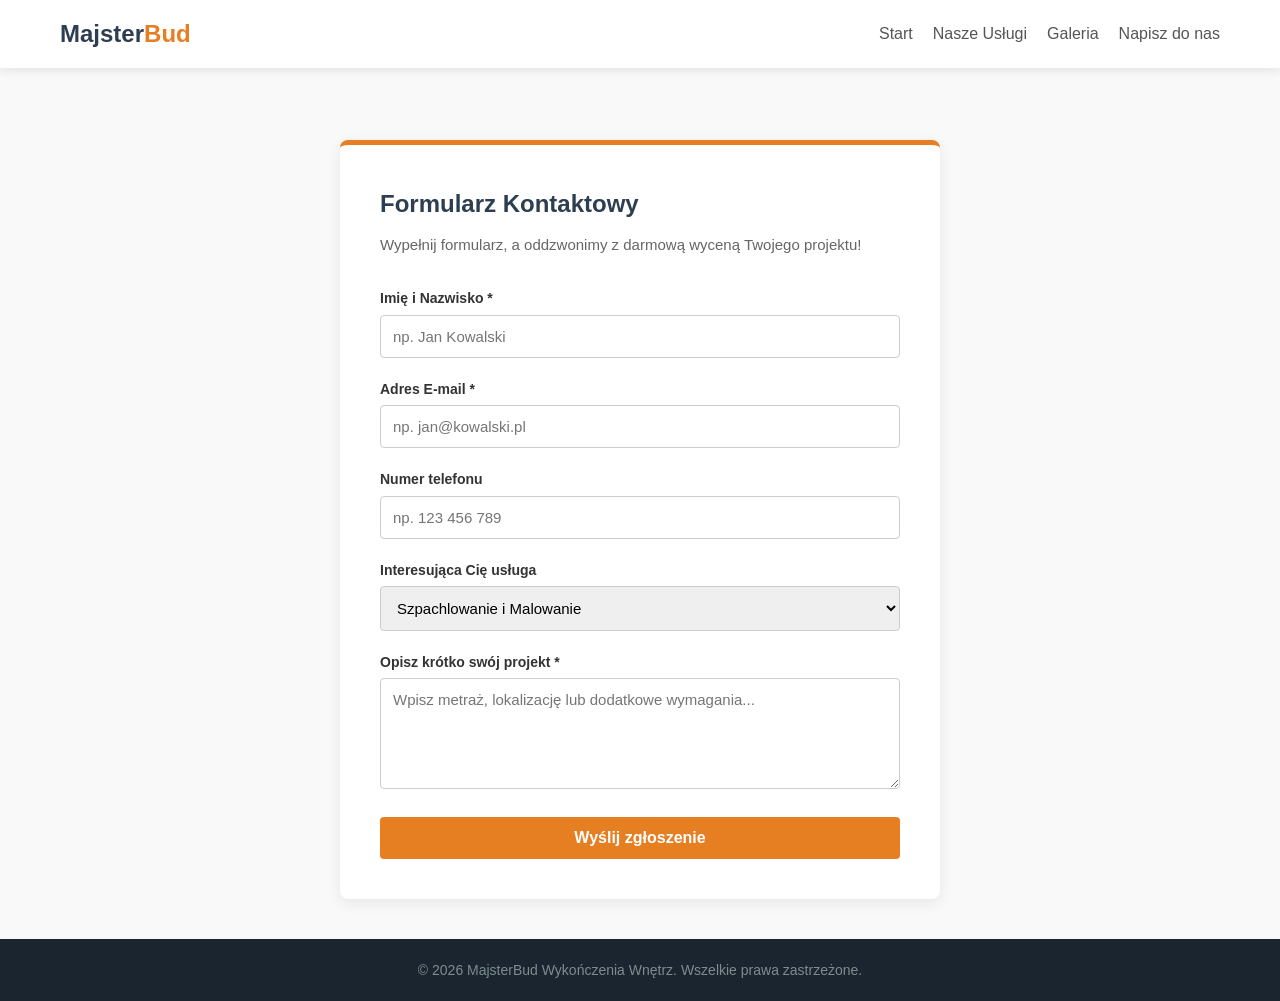
<file: kontakt.html>
<!DOCTYPE html>
<html lang="pl">
<head>
    <meta charset="UTF-8">
    <meta name="viewport" content="width=device-width, initial-scale=1.0">
    <title>Kontakt - MajsterBud Wykończenia</title>
    <link rel="stylesheet" href="style.css">
</head>
<body>
    <header>
        <div class="nav-container">
            <div class="logo" id="logo-kontakt">Majster<span>Bud</span></div>
            <nav>
                <ul class="nav-menu">
                    <li><a href="index.html#start">Start</a></li>
                    <li><a href="index.html#uslugi">Nasze Usługi</a></li>
                    <li><a href="index.html#galeria">Galeria</a></li>
                    <li><a href="kontakt.html">Napisz do nas</a></li>
                </ul>
            </nav>
        </div>
    </header>

    <section class="contact-page">
        <div class="form-container">
            <h2>Formularz Kontaktowy</h2>
            <p>Wypełnij formularz, a oddzwonimy z darmową wyceną Twojego projektu!</p>
            <form action="https://api.web3forms.com/submit" method="POST" id="contact-form">
                <input type="hidden" name="access_key" value="ZMIEN_NA_SWOJ_KLUCZ">
                <div class="form-group">
                    <label for="name">Imię i Nazwisko *</label>
                    <input type="text" id="name" name="name" required placeholder="np. Jan Kowalski">
                </div>
                <div class="form-group">
                    <label for="email">Adres E-mail *</label>
                    <input type="email" id="email" name="email" required placeholder="np. jan@kowalski.pl">
                </div>
                <div class="form-group">
                    <label for="phone">Numer telefonu</label>
                    <input type="tel" id="phone" name="phone" placeholder="np. 123 456 789">
                </div>
                <div class="form-group">
                    <label for="service">Interesująca Cię usługa</label>
                    <select id="service" name="service">
                        <option value="Szpachlowanie i Malowanie">Szpachlowanie i Malowanie</option>
                        <option value="Układanie Płytek / Gresu">Układanie Płytek / Gresu</option>
                        <option value="Zabudowy G-K / Sufity">Zabudowy G-K / Sufity</option>
                        <option value="Montaż Podłóg">Montaż Podłóg</option>
                        <option value="Inne / Kompleksowe wykończenie">Inne / Kompleksowe wykończenie</option>
                    </select>
                </div>
                <div class="form-group">
                    <label for="message">Opisz krótko swój projekt *</label>
                    <textarea id="message" name="message" rows="5" required placeholder="Wpisz metraż, lokalizację lub dodatkowe wymagania..."></textarea>
                </div>
                <button type="submit" class="btn btn-submit">Wyślij zgłoszenie</button>
            </form>
            <div id="form-status"></div>
        </div>
    </section>

    <footer>
        <p>&copy; 2026 MajsterBud Wykończenia Wnętrz. Wszelkie prawa zastrzeżone.</p>
    </footer>

    <script src="script.js"></script>
</body>
</html>
</file>
<file: style.css>
* { margin: 0; padding: 0; box-sizing: border-box; font-family: 'Segoe UI', Tahoma, Geneva, Verdana, sans-serif; }
body { color: #333; background-color: #f9f9f9; line-height: 1.6; }
header { position: fixed; top: 0; left: 0; width: 100%; background-color: #ffffff; box-shadow: 0 2px 10px rgba(0, 0, 0, 0.1); z-index: 1000; transition: background-color 0.3s ease, box-shadow 0.3s ease; }
header.scrolled { background-color: rgba(255, 255, 255, 0.95); box-shadow: 0 4px 12px rgba(0, 0, 0, 0.15); }
.nav-container { display: flex; justify-content: space-between; align-items: center; max-width: 1200px; margin: 0 auto; padding: 15px 20px; }
.logo { font-size: 24px; font-weight: bold; color: #2c3e50; cursor: pointer; transition: transform 0.3s ease; }
.logo:hover { transform: scale(1.05); }
.logo span { color: #e67e22; }
.nav-menu { display: flex; list-style: none; }
.nav-menu li { margin-left: 20px; }
.nav-menu a { text-decoration: none; color: #555; font-weight: 500; transition: color 0.3s ease; }
.nav-menu a:hover { color: #e67e22; }
.hero { margin-top: 70px; background: linear-gradient(rgba(0, 0, 0, 0.6), rgba(0, 0, 0, 0.6)), url('https://images.unsplash.com/photo-1581094288338-2314dddb7ece?auto=format&fit=crop&w=1200&q=80') no-repeat center center/cover; height: 50vh; display: flex; flex-direction: column; justify-content: center; align-items: center; text-align: center; color: #fff; padding: 0 20px; }
.hero h1 { font-size: 42px; margin-bottom: 15px; }
.hero p { font-size: 18px; max-width: 600px; margin-bottom: 25px; }
.btn { display: inline-block; background-color: #e67e22; color: #fff; padding: 12px 30px; text-decoration: none; border-radius: 5px; font-weight: bold; transition: background 0.3s ease, transform 0.2s ease; }
.btn:hover { background-color: #cf6d17; transform: translateY(-2px); }
.services { max-width: 1200px; margin: 60px auto; padding: 0 20px; }
.services h2 { text-align: center; font-size: 32px; color: #2c3e50; margin-bottom: 40px; position: relative; }
.services h2::after { content: ''; display: block; width: 60px; height: 4px; background-color: #e67e22; margin: 10px auto 0; border-radius: 2px; }
.services-grid { display: grid; grid-template-columns: repeat(auto-fit, minmax(280px, 1fr)); gap: 30px; }
.service-card { background-color: #fff; padding: 30px; border-radius: 8px; box-shadow: 0 4px 6px rgba(0,0,0,0.05); border-top: 4px solid #e67e22; transition: transform 0.3s ease, box-shadow 0.3s ease; }
.service-card:hover { transform: translateY(-5px); box-shadow: 0 10px 15px rgba(0,0,0,0.1); }
.service-card h3 { font-size: 20px; color: #2c3e50; margin-bottom: 15px; }
.service-card p { color: #666; font-size: 15px; }
.gallery-section { max-width: 1200px; margin: 60px auto; padding: 0 20px; }
.gallery-section h2 { text-align: center; font-size: 32px; color: #2c3e50; margin-bottom: 5px; }
.section-subtitle { text-align: center; color: #7f8c8d; margin-bottom: 40px; }
.gallery-grid { display: grid; grid-template-columns: repeat(auto-fit, minmax(300px, 1fr)); gap: 20px; }
.gallery-item { position: relative; overflow: hidden; border-radius: 6px; height: 240px; box-shadow: 0 4px 8px rgba(0,0,0,0.1); cursor: pointer; }
.gallery-item img { width: 100%; height: 100%; object-fit: cover; transition: transform 0.5s ease; }
.gallery-overlay { position: absolute; top: 0; left: 0; width: 100%; height: 100%; background-color: rgba(44, 62, 80, 0.85); color: #fff; display: flex; justify-content: center; align-items: center; opacity: 0; transition: opacity 0.3s ease; padding: 20px; text-align: center; }
.gallery-overlay span { font-size: 18px; font-weight: 600; border-bottom: 2px solid #e67e22; padding-bottom: 5px; }
.gallery-item:hover img { transform: scale(1.1); }
.gallery-item:hover .gallery-overlay { opacity: 1; }
.lightbox { display: none; position: fixed; z-index: 2000; padding-top: 100px; left: 0; top: 0; width: 100%; height: 100%; overflow: auto; background-color: rgba(0, 0, 0, 0.9); }
.lightbox-content { margin: auto; display: block; max-width: 80%; max-height: 70vh; border-radius: 4px; animation: zoom 0.3s ease; }
@keyframes zoom { from {transform: scale(0)} to {transform: scale(1)} }
.lightbox-close { position: absolute; top: 40px; right: 40px; color: #fff; font-size: 40px; font-weight: bold; transition: 0.3s; cursor: pointer; }
.lightbox-close:hover { color: #e67e22; }
#lightbox-caption { margin: auto; display: block; width: 80%; text-align: center; color: #ccc; padding: 15px 0; font-size: 18px; }
.contact-page { margin-top: 100px; padding: 40px 20px; min-height: calc(100vh - 170px); display: flex; justify-content: center; align-items: center; }
.form-container { background-color: #fff; max-width: 600px; width: 100%; padding: 40px; border-radius: 8px; box-shadow: 0 4px 15px rgba(0,0,0,0.08); border-top: 5px solid #e67e22; }
.form-container h2 { color: #2c3e50; margin-bottom: 10px; }
.form-container p { color: #666; margin-bottom: 30px; font-size: 15px; }
.form-group { margin-bottom: 20px; text-align: left; }
.form-group label { display: block; font-weight: 600; margin-bottom: 5px; color: #333; font-size: 14px; }
.form-group input, .form-group select, .form-group textarea { width: 100%; padding: 12px; border: 1px solid #ccc; border-radius: 4px; font-size: 15px; transition: border-color 0.3s; }
.form-group input:focus, .form-group select:focus, .form-group textarea:focus { outline: none; border-color: #e67e22; }
.btn-submit { width: 100%; border: none; cursor: pointer; font-size: 16px; padding: 12px; background-color: #e67e22; color: #fff; font-weight: bold; border-radius: 4px; transition: 0.3s;}
.btn-submit:hover { background-color: #cf6d17; }
#form-status { margin-top: 20px; padding: 12px; border-radius: 4px; font-weight: bold; text-align: center; display: none; }
footer { background-color: #1a252f; color: #7f8c8d; text-align: center; padding: 20px; font-size: 14px; }
@media (max-width: 768px) { .nav-container { flex-direction: column; } .nav-menu { margin-top: 15px; } .hero h1 { font-size: 32px; } .lightbox-content { max-width: 95%; } }
</file>
